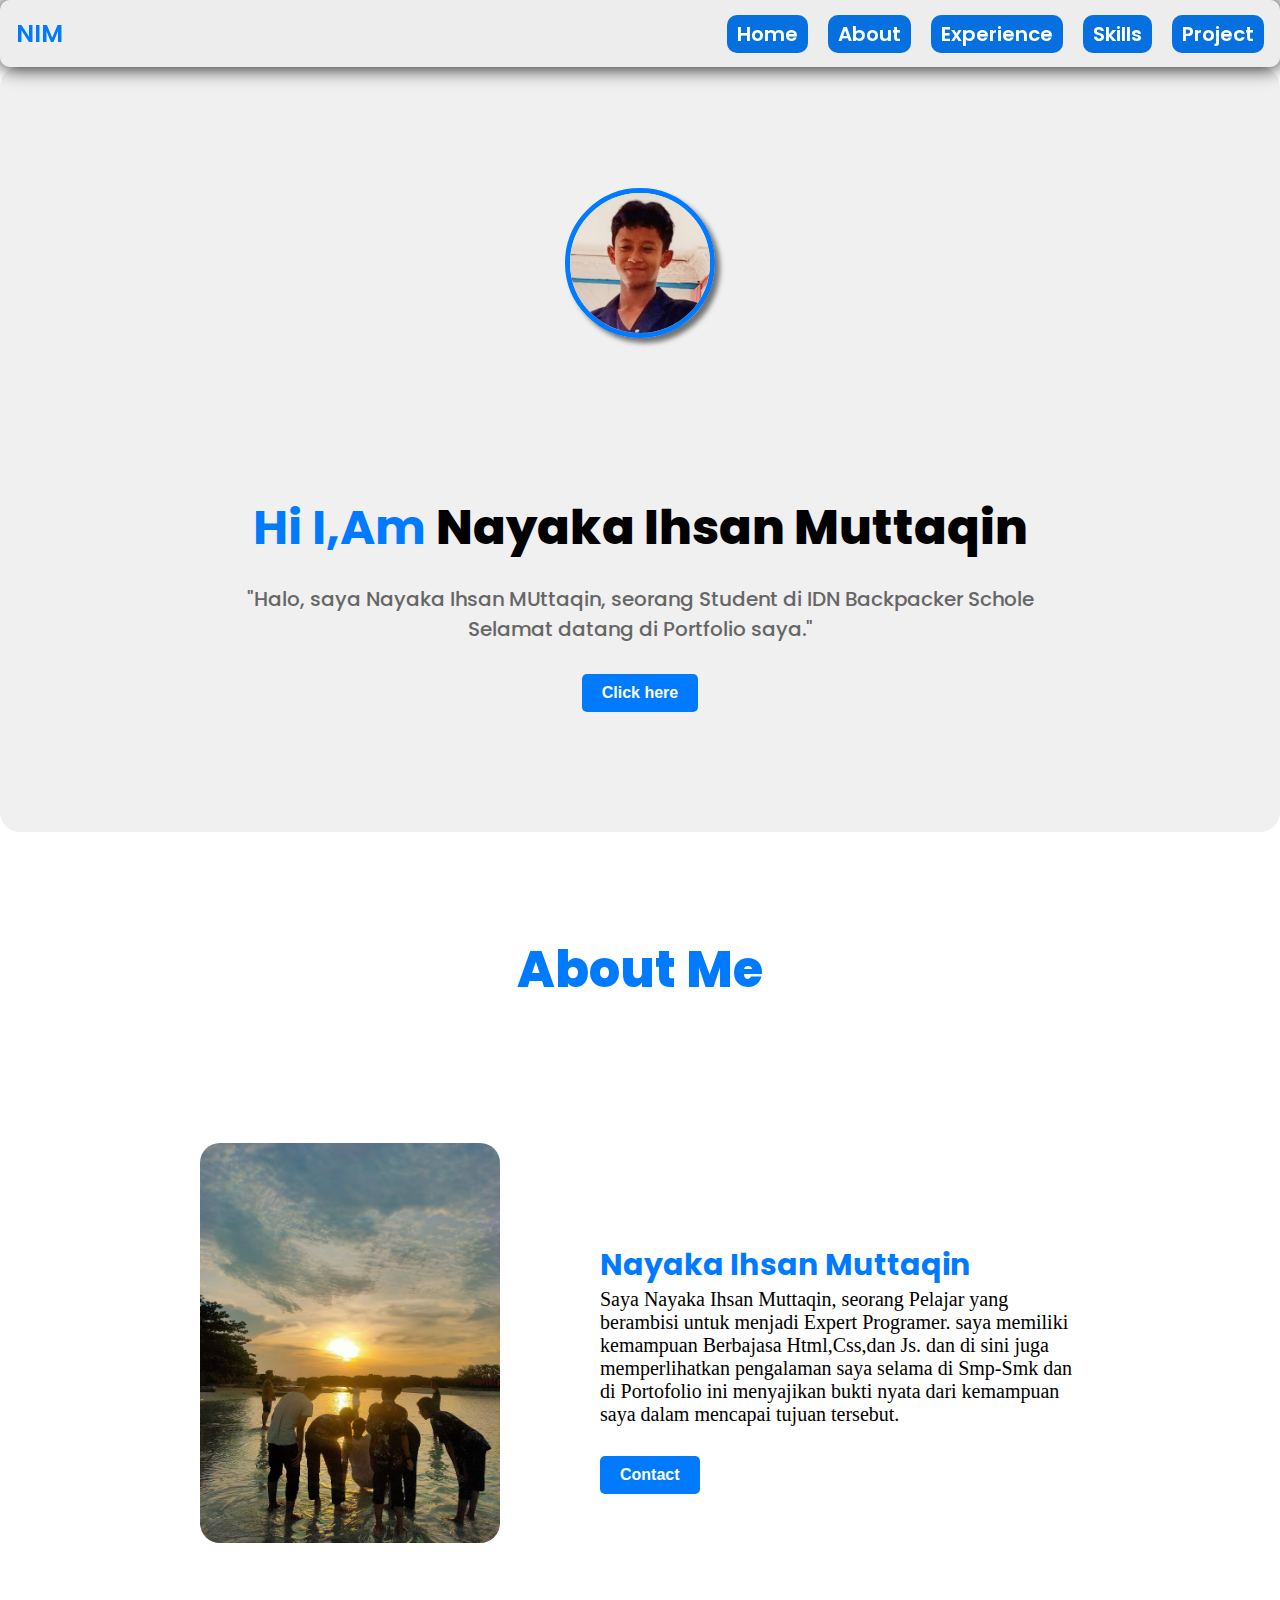
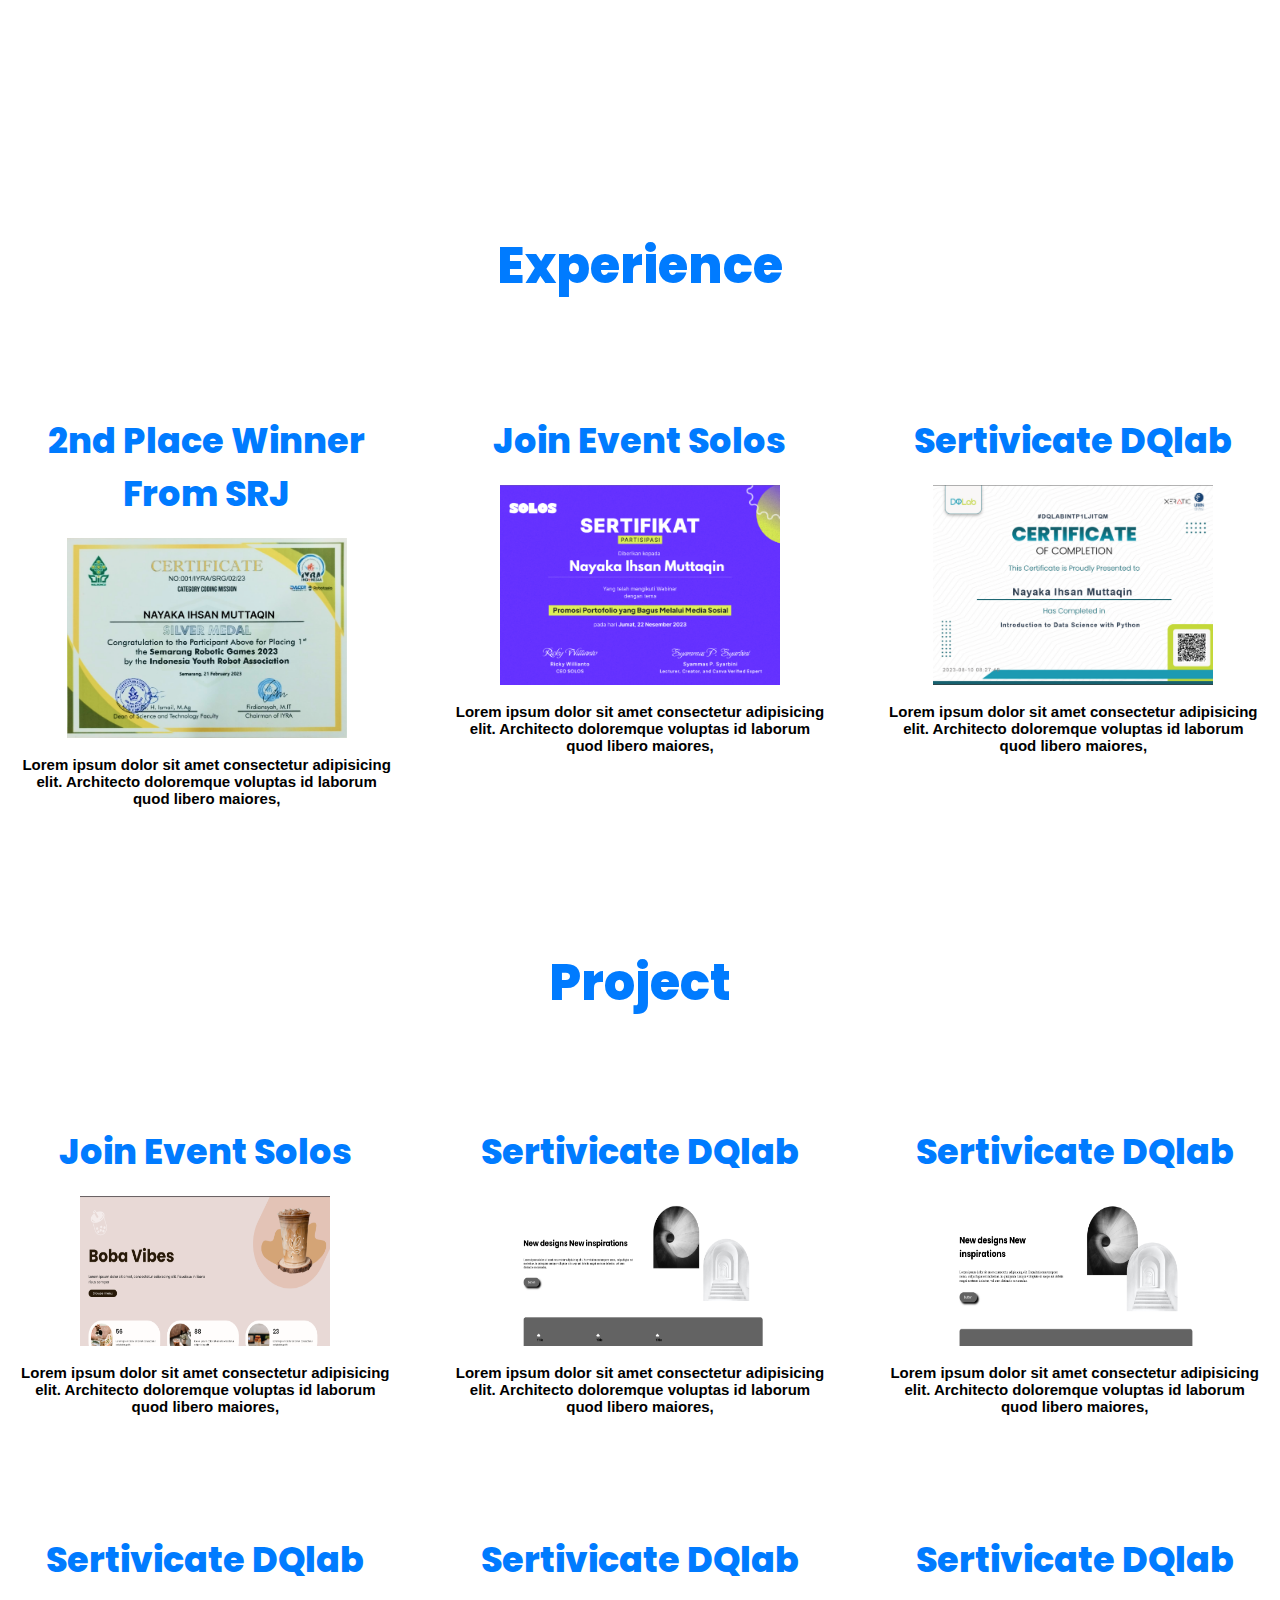
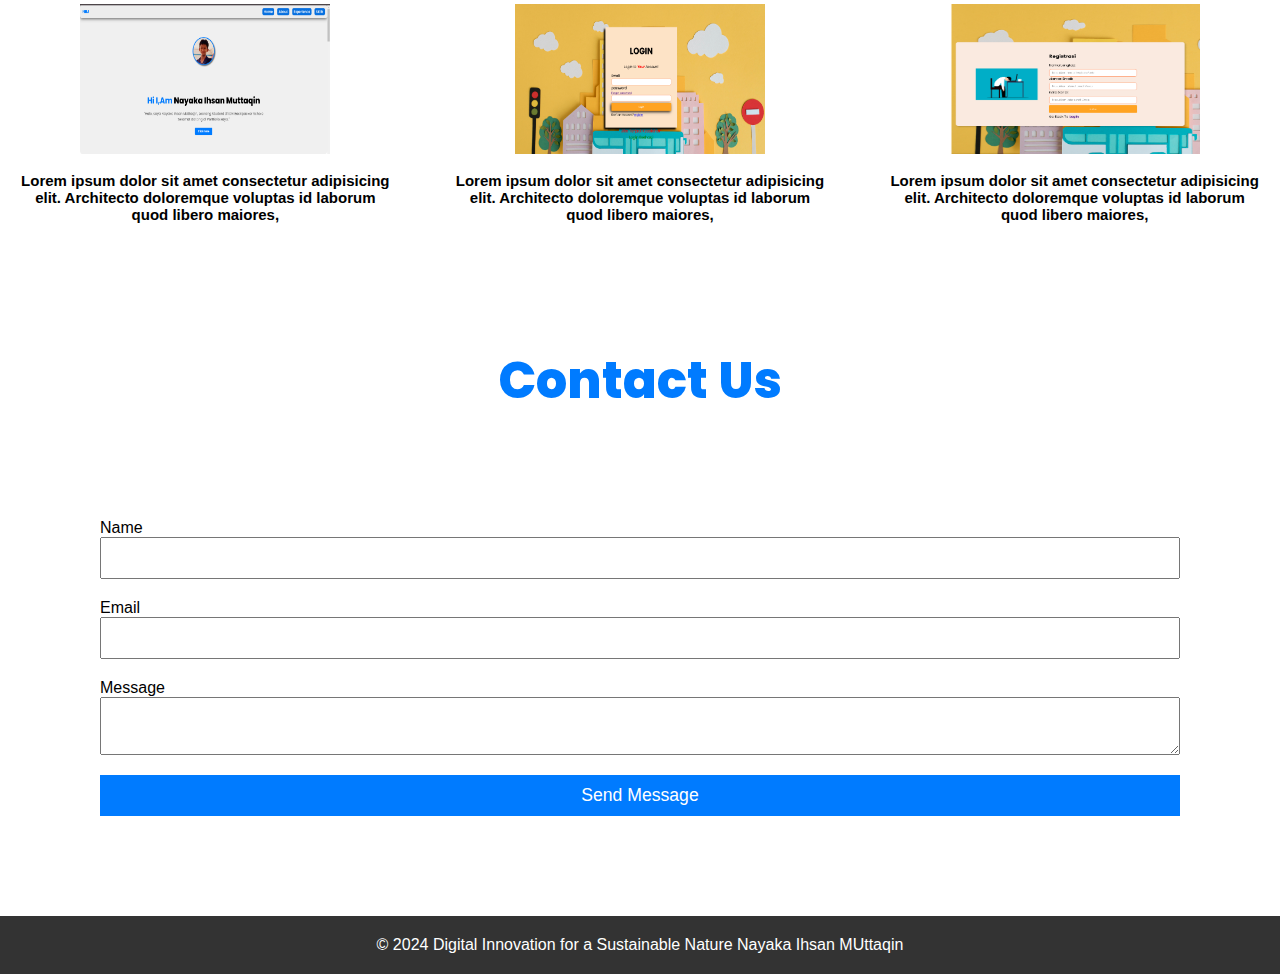
<file: index.html>
<!DOCTYPE html>
<html lang="en">
  <head>
    <meta charset="UTF-8" />
    <meta name="viewport" content="width=device-width, initial-scale=1.0" />
    <title>Nayaka I.M</title>
    <link rel="stylesheet" href="style.css" />
  </head>

  <body>

    <header class="header">
      <div class="logo">
        <a href="#">NIM</a>
      </div>

      <nav class="nav">
        <ul class="nav-list">
          <li><a href="#hero">Home</a></li>
          <li><a href="#about">About</a></li>
          <li><a href="#experience">Experience</a></li>
          <li><a href="#skills">Skills</a></li>
          <li><a href="#project">Project</a></li>
        </ul>
      </nav>
    </header>

    <section class="hero" id="hero">
      <div class="hero-image">
        <img src="Mask group (4).png" alt="gambar muka" />

        <div class="hero-contain">
          <h1><b>Hi I,Am </b>Nayaka Ihsan Muttaqin</h1>
          <p>
            "Halo, saya Nayaka Ihsan MUttaqin, seorang Student di IDN Backpacker
            Schole <br />Selamat datang di Portfolio saya."
          </p>
          <button>Click here</button>
        </div>
      </div>
    </section>

    <h1>About Me</h1>
    <section class="about" id="about">
      <img src="abaut.jpg" alt="About Image" />
      <div class="about-text">
        <h2>Nayaka Ihsan Muttaqin</h2>
        <p>
          Saya Nayaka Ihsan Muttaqin, seorang Pelajar yang berambisi untuk
          menjadi Expert Programer. saya memiliki kemampuan Berbajasa
          Html,Css,dan Js. dan di sini juga memperlihatkan pengalaman saya
          selama di Smp-Smk dan di Portofolio ini menyajikan bukti nyata dari
          kemampuan saya dalam mencapai tujuan tersebut.
        </p>
        <button>Contact</button>
      </div>
    </section>

    <h1>Experience</h1>
    <br><br>
      <section class="experience" id="experience">
      <div class="card">
        <h3>2nd Place Winner From SRJ</h3>
        <br>
        <img src="SRJ Sertivicate.png" alt="sertivicate SRJ" />
        <br>
        <p>
          Lorem ipsum dolor sit amet consectetur adipisicing elit. Architecto doloremque voluptas id laborum quod libero maiores, 
        </p>
        <br>
      </div>
      
      <div class="card">
        <h3>Join Event Solos</h3>
        <br>
        <img src="Solos Sertivicate.png" alt="sertivicate Solos" />
        <br>
        <p>Lorem ipsum dolor sit amet consectetur adipisicing elit. Architecto doloremque voluptas id laborum quod libero maiores, </p>
      </div>


      <div class="card">
          <h3>Sertivicate DQlab</h3>
          <br>
          <img src="DQlab Sertivicate.png" alt="sertivicate DQlab" />
          <br>
          <p>Lorem ipsum dolor sit amet consectetur adipisicing elit. Architecto doloremque voluptas id laborum quod libero maiores, </p>
       
      </div>
    </section>

   
   
   
    <h1>Project</h1>
    <section class="project" id="project">

      <div class="card-project">
        <h3>Join Event Solos</h3>
        <br>
        <img src="Screenshot 2024-09-06 110531.png" alt="sertivicate Solos" />
        <br>
        <p>Lorem ipsum dolor sit amet consectetur adipisicing elit. Architecto doloremque voluptas id laborum quod libero maiores, </p>
      </div>

      <div class="card-project">
          <h3>Sertivicate DQlab</h3>
          <br>
          <img src="Screenshot 2024-09-06 110556.png" alt="sertivicate DQlab" />
          <br>
          <p>Lorem ipsum dolor sit amet consectetur adipisicing elit. Architecto doloremque voluptas id laborum quod libero maiores, </p>
       
      </div>

      <div class="card-project">
          <h3>Sertivicate DQlab</h3>
          <br>
          <img src="Screenshot 2024-09-06 110609.png" alt="sertivicate DQlab" />
          <br>
          <p>Lorem ipsum dolor sit amet consectetur adipisicing elit. Architecto doloremque voluptas id laborum quod libero maiores, </p>
       
      </div>

      <div class="card-project">
          <h3>Sertivicate DQlab</h3>
          <br>
          <img src="Screenshot 2024-09-06 110643.png" alt="sertivicate DQlab" />
          <br>
          <p>Lorem ipsum dolor sit amet consectetur adipisicing elit. Architecto doloremque voluptas id laborum quod libero maiores, </p>
       
      </div>

      <div class="card-project">
          <h3>Sertivicate DQlab</h3>
          <br>
          <img src="Screenshot 2024-09-06 110651.png" alt="sertivicate DQlab" />
          <br>
          <p>Lorem ipsum dolor sit amet consectetur adipisicing elit. Architecto doloremque voluptas id laborum quod libero maiores, </p>
       
      </div>

      <div class="card-project">
          <h3>Sertivicate DQlab</h3>
          <br>
          <img src="Screenshot 2024-09-06 110710.png" alt="sertivicate DQlab" />
          <br>
          <p>Lorem ipsum dolor sit amet consectetur adipisicing elit. Architecto doloremque voluptas id laborum quod libero maiores, </p>
      </div>
    </div>
    </section>

  <!-- Contact Section -->
  <section id="contact">
      <div class="container">
          <h1>Contact Us</h1>
          <form id="contact-form">
              <label for="name">Name</label>
              <input type="text" id="name" name="name" required>

              <label for="email">Email</label>
              <input type="email" id="email" name="email" required>

              <label for="message">Message</label>
              <textarea id="message" name="message" required></textarea>

              <button type="submit">Send Message</button>
          </form>
      </div>
  </section>

  

  <!-- Footer -->
  <footer>
      <p>&copy; 2024 Digital Innovation for a Sustainable Nature 
        Nayaka Ihsan MUttaqin
      </p>
  </footer>
    
  </body>
</html>
</file>
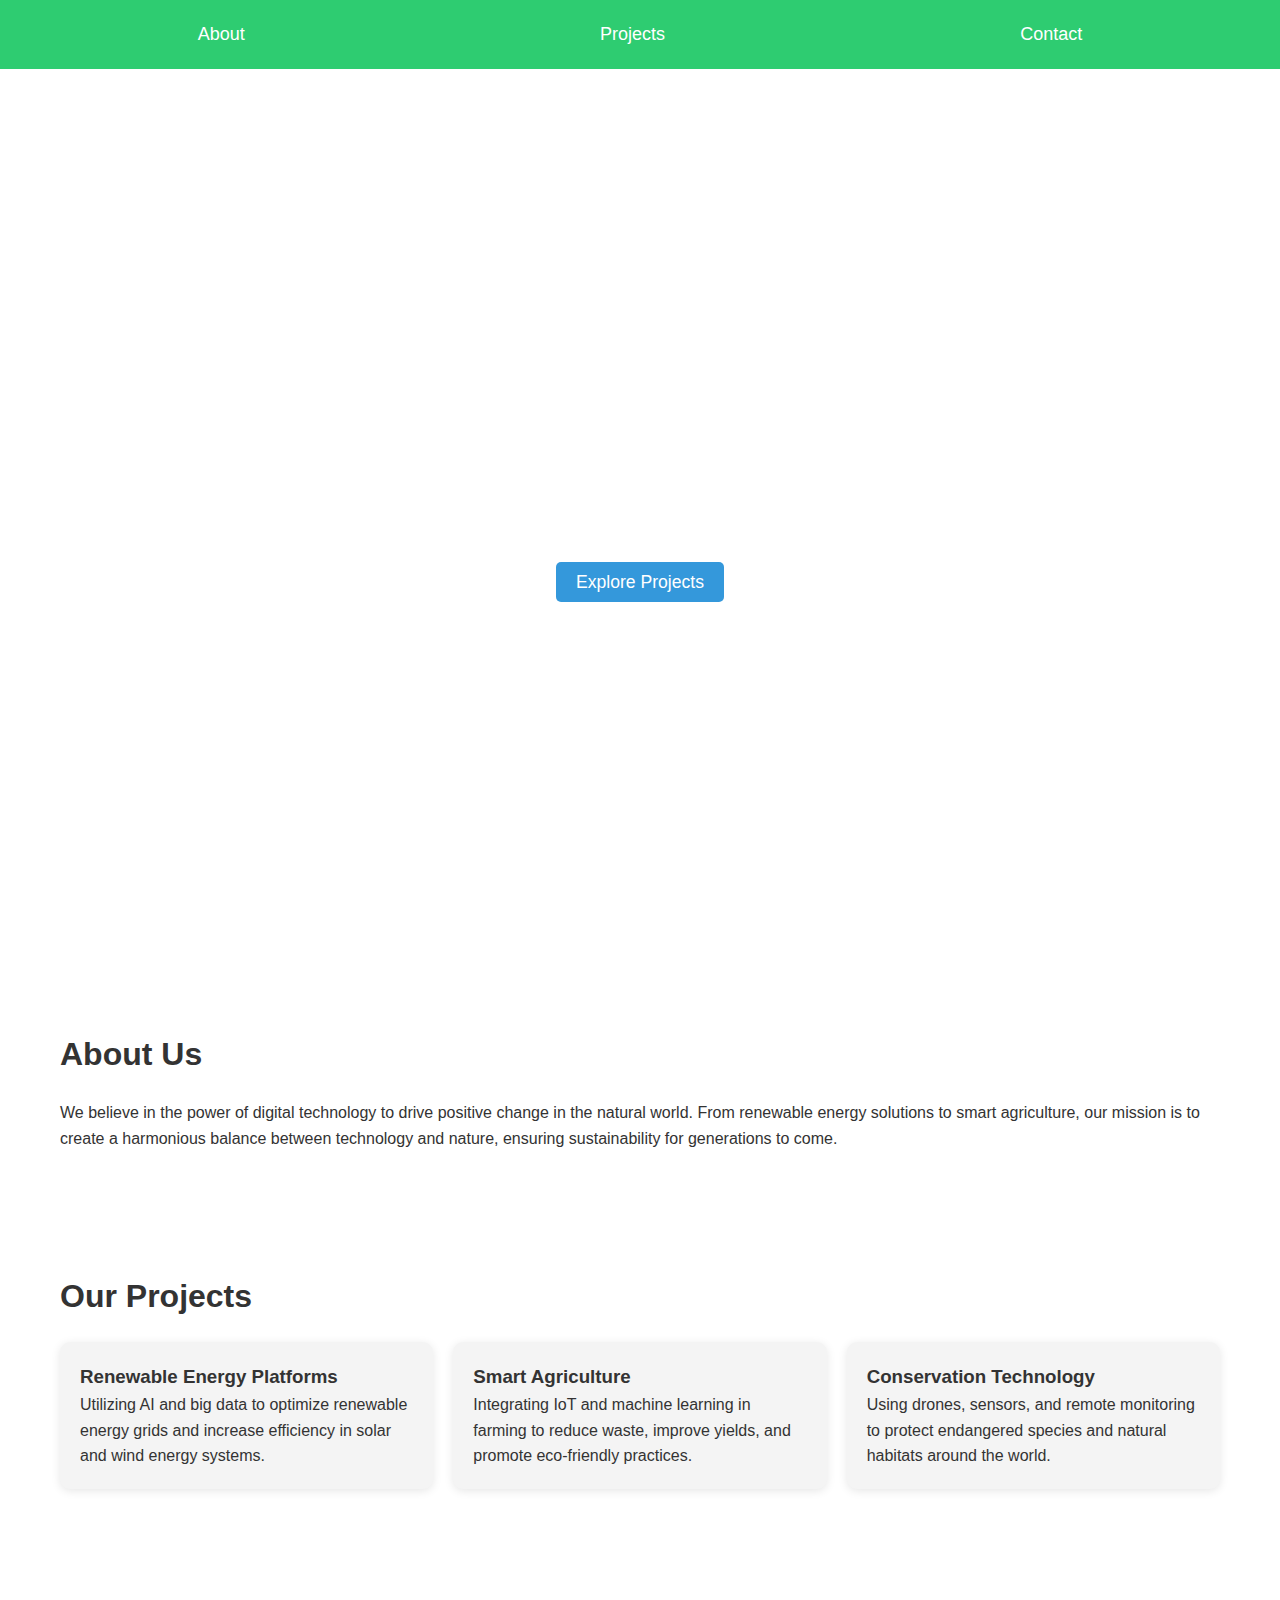
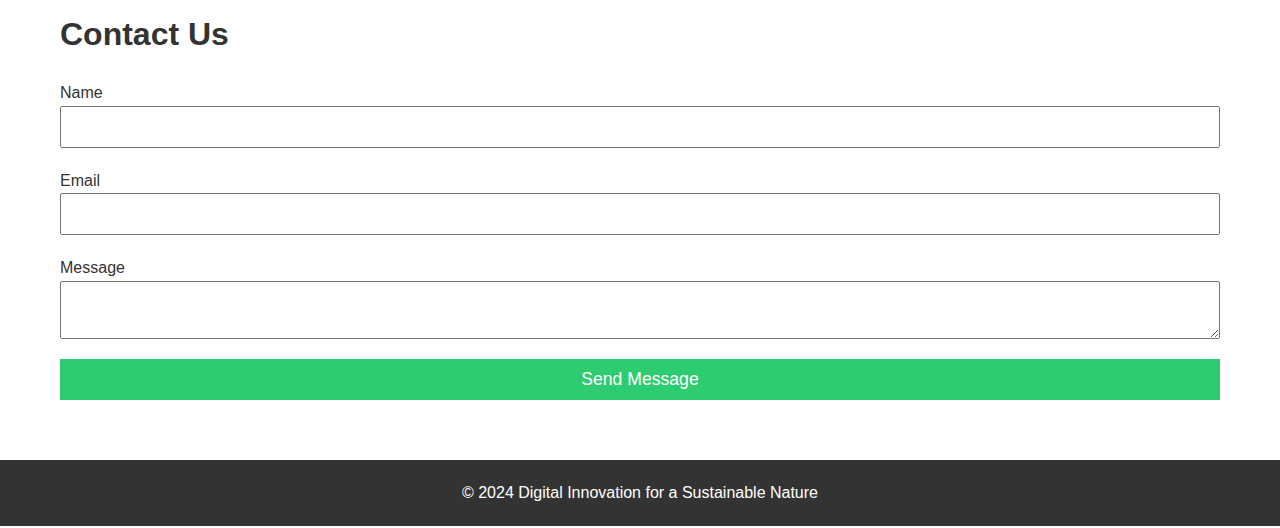
<file: 1index.html>
<!DOCTYPE html>
<html lang="en">
<head>
    <meta charset="UTF-8">
    <meta name="viewport" content="width=device-width, initial-scale=1.0">
    <title>Digital Innovation for a Sustainable Nature</title>
    <link rel="stylesheet" href="1style.css">
</head>
<body>
    <!-- Header and Navigation -->
    <header>
        <nav>
            <ul>
                <li><a href="#about">About</a></li>
                <li><a href="#projects">Projects</a></li>
                <li><a href="#contact">Contact</a></li>
            </ul>
        </nav>
    </header>

    <!-- Hero Section -->
    <section id="hero">
        <div class="hero-content">
            <h1>Digital Innovation for a Sustainable Nature</h1>
            <p>Leveraging technology to preserve our planet for future generations.</p>
            <a href="#projects" class="btn">Explore Projects</a>
        </div>
    </section>

    <!-- About Section -->
    <section id="about">
        <div class="container">
            <h2>About Us</h2>
            <p>
                We believe in the power of digital technology to drive positive change in the natural world. From renewable energy solutions to smart agriculture, our mission is to create a harmonious balance between technology and nature, ensuring sustainability for generations to come.
            </p>
        </div>
    </section>

    <!-- Projects Section -->
    <section id="projects">
        <div class="container">
            <h2>Our Projects</h2>
            <div class="project-list">
                <div class="project-item">
                    <h3>Renewable Energy Platforms</h3>
                    <p>Utilizing AI and big data to optimize renewable energy grids and increase efficiency in solar and wind energy systems.</p>
                </div>
                <div class="project-item">
                    <h3>Smart Agriculture</h3>
                    <p>Integrating IoT and machine learning in farming to reduce waste, improve yields, and promote eco-friendly practices.</p>
                </div>
                <div class="project-item">
                    <h3>Conservation Technology</h3>
                    <p>Using drones, sensors, and remote monitoring to protect endangered species and natural habitats around the world.</p>
                </div>
            </div>
        </div>
    </section>

    <!-- Contact Section -->
    <section id="contact">
        <div class="container">
            <h2>Contact Us</h2>
            <form id="contact-form">
                <label for="name">Name</label>
                <input type="text" id="name" name="name" required>

                <label for="email">Email</label>
                <input type="email" id="email" name="email" required>

                <label for="message">Message</label>
                <textarea id="message" name="message" required></textarea>

                <button type="submit">Send Message</button>
            </form>
        </div>
    </section>

    <!-- Footer -->
    <footer>
        <p>&copy; 2024 Digital Innovation for a Sustainable Nature</p>
    </footer>

    <script src="scrip.js"></script>
</body>
</html>
</file>
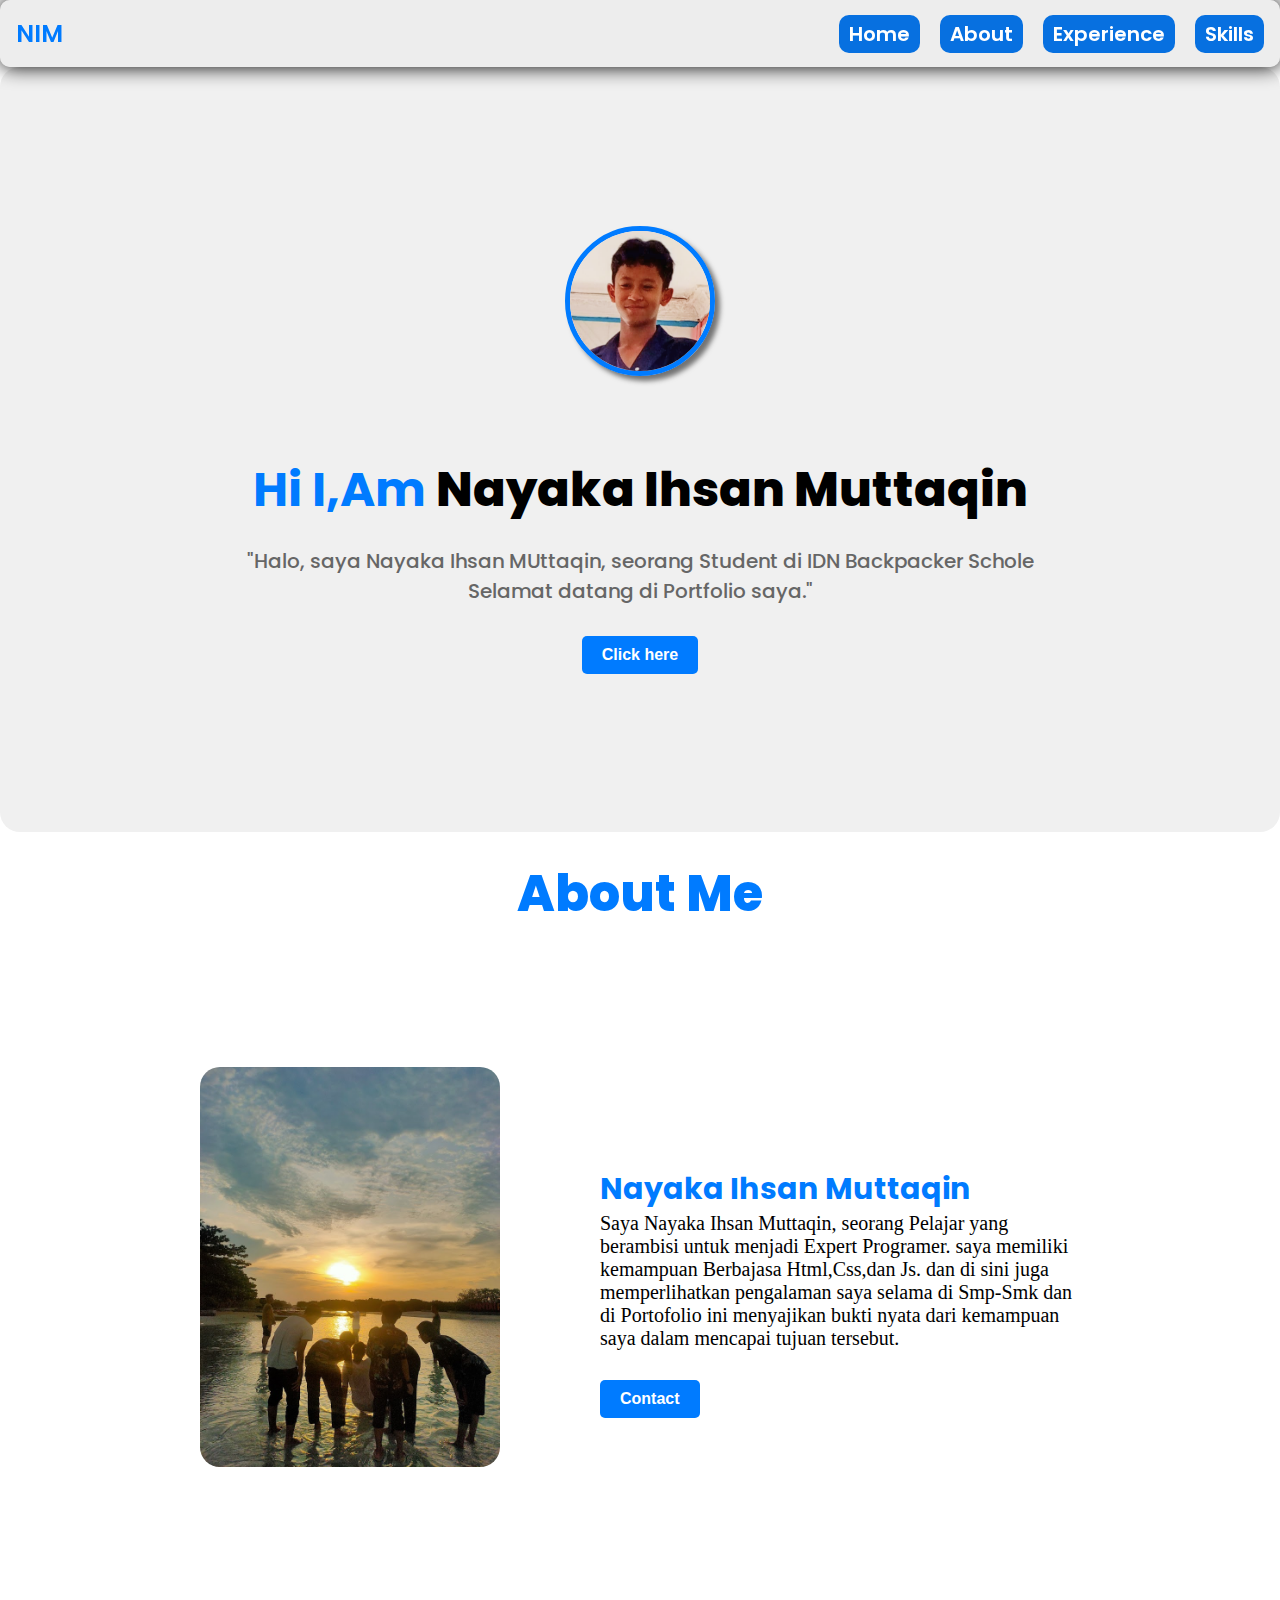
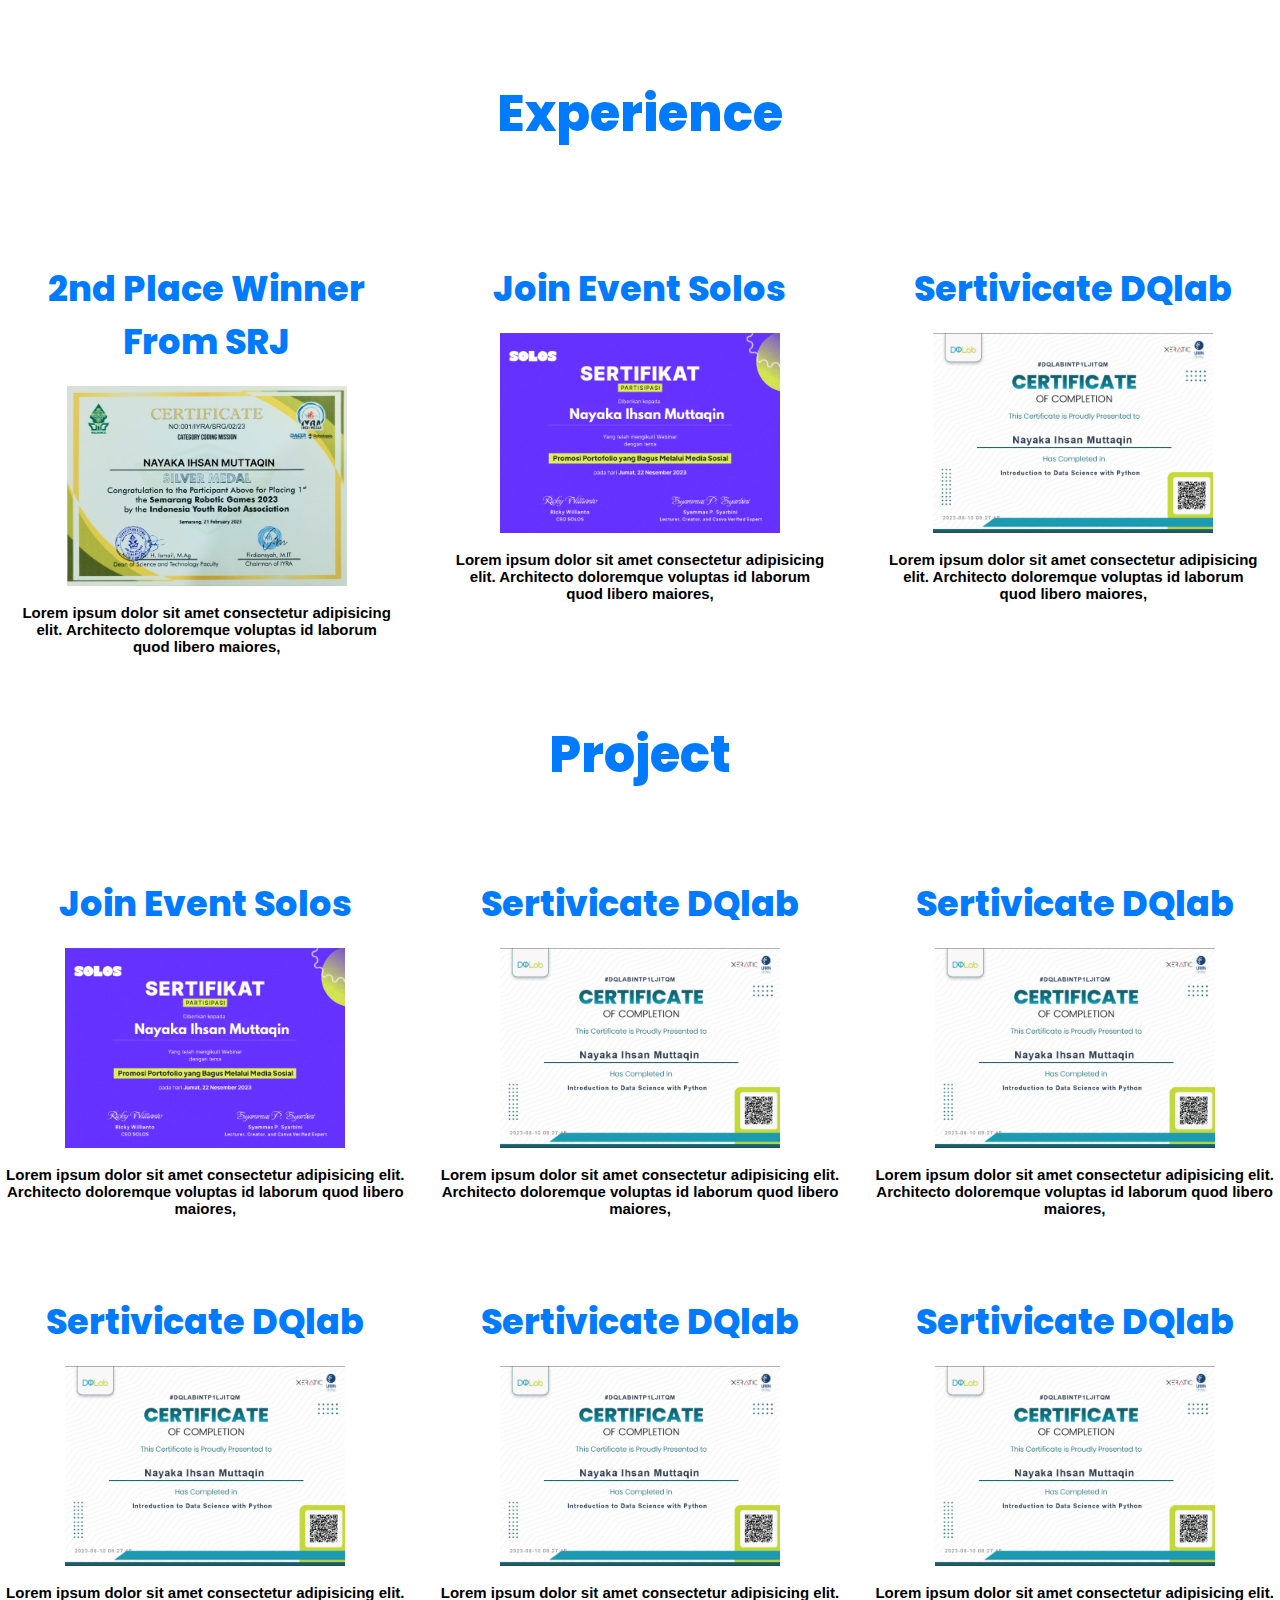
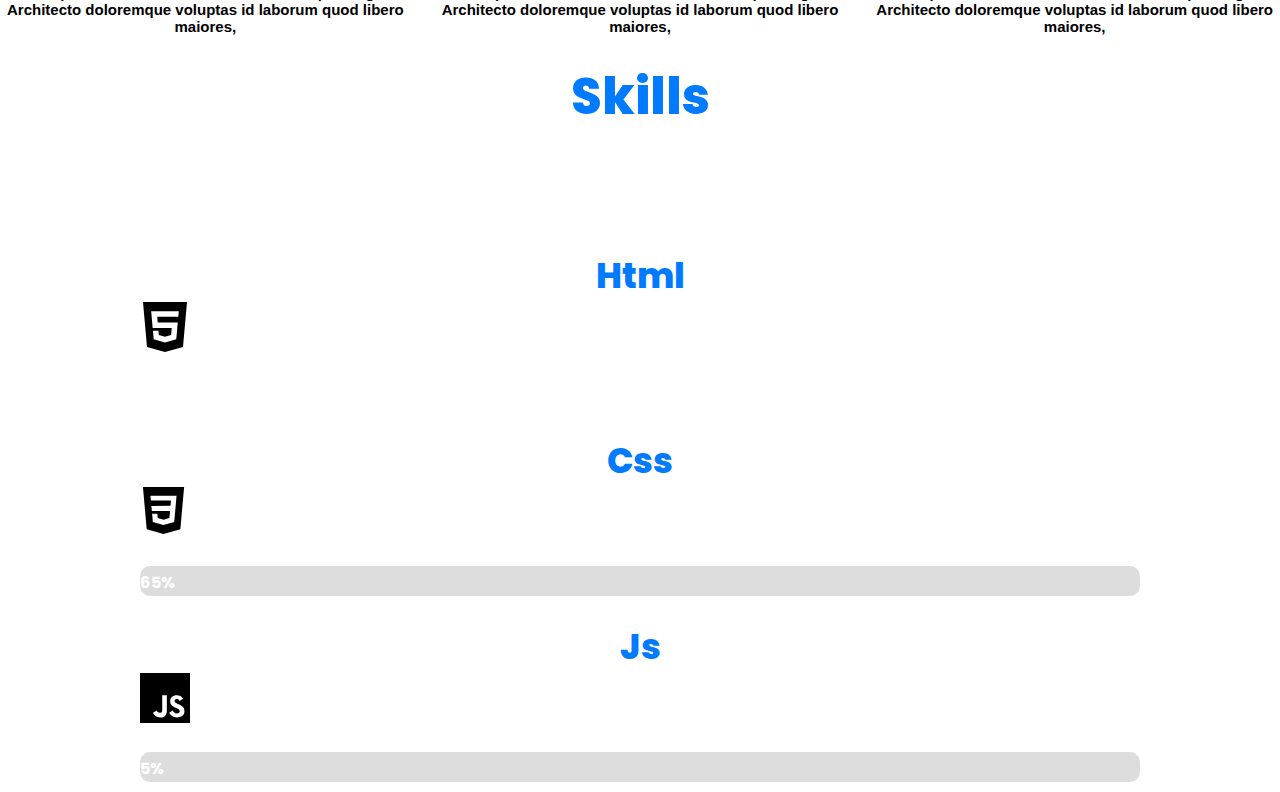
<file: bakcup.html>
<!DOCTYPE html>
<html lang="en">
  <head>
    <meta charset="UTF-8" />
    <meta name="viewport" content="width=device-width, initial-scale=1.0" />
    <title>Nayaka I.M</title>
    <link rel="stylesheet" href="backup.css" />
  </head>

  <body>

    <header class="header">
      <div class="logo">
        <a href="#">NIM</a>
      </div>

      <nav class="nav">
        <ul class="nav-list">
          <li><a href="#hero">Home</a></li>
          <li><a href="#about">About</a></li>
          <li><a href="#experience">Experience</a></li>
          <li><a href="#skills">Skills</a></li>
        </ul>
      </nav>
    </header>

    <section class="hero" id="hero">
      <div class="hero-image">
        <img src="Mask group (4).png" alt="gambar muka" />

        <div class="hero-contain">
          <h1><b>Hi I,Am </b>Nayaka Ihsan Muttaqin</h1>
          <p>
            "Halo, saya Nayaka Ihsan MUttaqin, seorang Student di IDN Backpacker
            Schole <br />Selamat datang di Portfolio saya."
          </p>
          <button>Click here</button>
        </div>
      </div>
    </section>

    <h1>About Me</h1>
    <section class="about" id="about">
      <img src="abaut.jpg" alt="About Image" />
      <div class="about-text">
        <h2>Nayaka Ihsan Muttaqin</h2>
        <p>
          Saya Nayaka Ihsan Muttaqin, seorang Pelajar yang berambisi untuk
          menjadi Expert Programer. saya memiliki kemampuan Berbajasa
          Html,Css,dan Js. dan di sini juga memperlihatkan pengalaman saya
          selama di Smp-Smk dan di Portofolio ini menyajikan bukti nyata dari
          kemampuan saya dalam mencapai tujuan tersebut.
        </p>
        <button>Contact</button>
      </div>
    </section>

    <h1>Experience</h1>
    <br><br>
      <section class="experience" id="experience">
      <div class="card">
        <h3>2nd Place Winner From SRJ</h3>
        <br>
        <img src="SRJ Sertivicate.png" alt="sertivicate SRJ" />
        <br>
        <p>
          Lorem ipsum dolor sit amet consectetur adipisicing elit. Architecto doloremque voluptas id laborum quod libero maiores, 
        </p>
        <br>
      </div>
      
      <div class="card">
        <h3>Join Event Solos</h3>
        <br>
        <img src="Solos Sertivicate.png" alt="sertivicate Solos" />
        <br>
        <p>Lorem ipsum dolor sit amet consectetur adipisicing elit. Architecto doloremque voluptas id laborum quod libero maiores, </p>
      </div>


      <div class="card">
          <h3>Sertivicate DQlab</h3>
          <br>
          <img src="DQlab Sertivicate.png" alt="sertivicate DQlab" />
          <br>
          <p>Lorem ipsum dolor sit amet consectetur adipisicing elit. Architecto doloremque voluptas id laborum quod libero maiores, </p>
       
      </div>
    </section>

   
   
   
    <h1>Project</h1>
    <section class="project" id="project">

      <div class="card">
        <h3>Join Event Solos</h3>
        <br>
        <img src="Solos Sertivicate.png" alt="sertivicate Solos" />
        <br>
        <p>Lorem ipsum dolor sit amet consectetur adipisicing elit. Architecto doloremque voluptas id laborum quod libero maiores, </p>
      </div>

      <div class="card">
          <h3>Sertivicate DQlab</h3>
          <br>
          <img src="DQlab Sertivicate.png" alt="sertivicate DQlab" />
          <br>
          <p>Lorem ipsum dolor sit amet consectetur adipisicing elit. Architecto doloremque voluptas id laborum quod libero maiores, </p>
       
      </div>

      <div class="card">
          <h3>Sertivicate DQlab</h3>
          <br>
          <img src="DQlab Sertivicate.png" alt="sertivicate DQlab" />
          <br>
          <p>Lorem ipsum dolor sit amet consectetur adipisicing elit. Architecto doloremque voluptas id laborum quod libero maiores, </p>
       
      </div>

      <div class="card">
          <h3>Sertivicate DQlab</h3>
          <br>
          <img src="DQlab Sertivicate.png" alt="sertivicate DQlab" />
          <br>
          <p>Lorem ipsum dolor sit amet consectetur adipisicing elit. Architecto doloremque voluptas id laborum quod libero maiores, </p>
       
      </div>

      <div class="card">
          <h3>Sertivicate DQlab</h3>
          <br>
          <img src="DQlab Sertivicate.png" alt="sertivicate DQlab" />
          <br>
          <p>Lorem ipsum dolor sit amet consectetur adipisicing elit. Architecto doloremque voluptas id laborum quod libero maiores, </p>
       
      </div>

      <div class="card">
          <h3>Sertivicate DQlab</h3>
          <br>
          <img src="DQlab Sertivicate.png" alt="sertivicate DQlab" />
          <br>
          <p>Lorem ipsum dolor sit amet consectetur adipisicing elit. Architecto doloremque voluptas id laborum quod libero maiores, </p>
      </div>
    </div>
    </section>


    <h1>Skills</h1>
    <section class="skills" id="skills">
      <div class="skill">

        <div class="progress-bar-container">
          <h3>Html</h3>
          <svg
            xmlns="http://www.w3.org/2000/svg"
            width="24"
            height="24"
            viewBox="0 0 24 24"
            fill="none"
          >
            <path
              d="M1.4397 0.0234375L3.36176 21.5821L11.987 23.9764L20.6362 21.5788L22.5604 0.0234375H1.4397ZM18.551 5.13961L18.4307 6.48005L18.3778 7.07447H18.369H12H11.9908H8.25959L8.50123 9.78202H11.9908H12H17.4245H18.1371L18.0725 10.492L17.4512 17.4532L17.4114 17.8996L12 19.3994V19.3999L11.9879 19.4033L6.57162 17.8996L6.20117 13.7481H7.42451H8.85542L9.04367 15.8568L11.9884 16.6521L11.9908 16.6514V16.6511L14.94 15.8553L15.2466 12.426H12H11.9908H6.08304L5.43321 5.13961L5.36988 4.43034H11.9908H12H18.6143L18.551 5.13961Z"
              fill="black"
            />
          </svg>
          <div class="proagress-bar">
            <div class="progress-value" id="progress1"><p>95%</p></div>
          </div>
          <h3>Css</h3>
          <svg xmlns="http://www.w3.org/2000/svg" xml:space="preserve" 
           width="30"
           height="30"
           viewBox="0 0 17 17" id="css">
            <path d="m1 0 1.275 14.4L8 16l5.723-1.599L15 0H1zm11.274 4.709-.161 1.809-.485 5.424L8 12.944l-.002.001-3.625-1.004-.254-2.836h1.776l.132 1.472 1.971.532.002-.002 1.973-.532.269-2.451-6.208.017-.176-1.677 6.533-.076.132-1.795-6.84.019-.115-1.668h8.864l-.158 1.765z"></path>
           </svg>
          <div class="progress-bar">
            <div class="progress-value" id="progress2"><p>65%</p></div>
          </div>
          <h3>Js</h3>
          <svg xmlns="http://www.w3.org/2000/svg" width="26" height="26" viewBox="0 0 56 56" fill="FFFF00">
            <path d="M0 56V0H56V56H0Z" fill="black"/>
            <path d="M36.6147 41.9176C37.6912 43.666 38.861 45.3414 41.339 45.3414C43.4203 45.3414 44.5123 44.3069 44.5123 42.8758C44.5123 41.1631 43.383 40.5549 41.0932 39.5578L39.8378 39.0227C36.215 37.4858 33.8054 35.56 33.8054 31.4923C33.8054 27.7434 36.6754 24.8905 41.1601 24.8905C44.3536 24.8905 46.6481 25.9965 48.3032 28.8929L44.3925 31.3927C43.5323 29.8558 42.6021 29.2507 41.1601 29.2507C39.6885 29.2507 38.7567 30.1794 38.7567 31.3927C38.7567 32.8922 39.6901 33.4989 41.8445 34.4276L43.0998 34.9627C47.3698 36.7811 49.7778 38.6385 49.7778 42.8136C49.7778 47.3122 46.225 49.7778 41.4556 49.7778C36.7905 49.7778 34.1414 47.4367 32.6667 44.5387L36.6147 41.9176ZM18.5921 42.0451C19.3792 43.4545 20.5754 44.5387 22.2958 44.5387C23.9416 44.5387 24.889 43.8885 24.889 41.3607V24.8889H30.0736V42.1571C30.0736 47.3947 27.0356 49.7778 22.5992 49.7778C18.5905 49.7778 15.6972 47.0618 14.5181 44.5387L18.5921 42.0451Z" fill="white"/>
            </svg>
          <div class="progress-bar">
              <div class="progress-value" id="progress3"><p>5%</p></div>
          </div>
       </div>
      </div>
    </section>

    <script>
          const progressBars = document.querySelectorAll('.progress-value');
        let progressValues = [0, 0, 0]; // Nilai awal untuk masing-masing progress bar

        function updateProgressBars() {
            progressBars.forEach((bar, index) => {
                bar.style.width = progressValues[index] + '%';
            });
        }

        updateProgressBars(); // Panggil fungsi untuk menginisialisasi progress bar

        // Contoh pembaruan nilai secara acak (bisa diganti dengan logika yang sesuai)
        setInterval(() => {
            progressValues[0] = 80;
            progressValues[1] = 40;
            progressValues[2] = 10;
            updateProgressBars();
        }, 1000);
    </script>
    
  </body>
</html>
</file>
<file: style.css>
@import url('https://fonts.googleapis.com/css2?family=Barlow+Condensed:ital,wght@0,100;0,200;0,300;0,400;0,500;0,600;0,700;0,800;0,900;1,100;1,200;1,300;1,400;1,500;1,600;1,700;1,800;1,900&family=Poppins:ital,wght@0,100;0,200;0,300;0,400;0,500;0,600;0,700;0,800;0,900;1,100;1,200;1,300;1,400;1,500;1,600;1,700;1,800;1,900&family=Teko:wght@300&display=swap');


*{
    margin: 0;
    padding: 0;
    box-sizing: border-box;
}

html, body {
    scroll-behavior: smooth;
    height: 100%;
    width: 100%;
    font-family: Arial, sans-serif;
}

.header {
    display:flex;
    justify-content: space-between;
    align-items: center;
    padding: 16px;
    position: sticky;
    top: 0;
    background-color: rgba(219, 219, 219, 0.5);
    backdrop-filter: blur(3px);
    border-radius: 10px ;
    box-shadow: 0.5px 0.1px 20px ;
    z-index: 1;
}

.logo a {
    color: #007bff;
    text-decoration: none;
    font-family: "Poppins";
    font-size: 1.5rem;
    font-weight: 600;
}

.nav {
    display: flex;
}

.nav-list {
    display: flex;
    list-style: none;
}

.nav-list li {
    margin-left: 20px;
}

.nav-list li a {
    color: #ffffff;
    text-decoration: none;
    font-family: "Poppins";
    font-weight: 600;
    font-size: 20px;
    background-color: #0770e0;
    border-radius: 10px 10px;
    padding-left: 10px;
    padding-right: 10px;
    padding-top: 5px;
    padding-bottom: 5px;
    position: relative;
    transition: color 0.3s ease-in-out;
}



.nav-list li a:hover {
    color: #9d9d9d;
    background-color: #0453a6;
}

.nav-list li a::after {
    content: '';
    display: block;
    width: 0;
    height: 2px;
    background: #0770e0;
    transition: width 0.3s ease-in-out;
    position: absolute;
    bottom: -5px;
    left: 0;
}

.nav-list li a:hover::after {
    width: 100%;
}


.hero {
    height: 85%; 
    width: 100%; 
    background-color: #f0f0f0; 
    display: flex; 
    border-radius: 20px;
    flex-direction: column; 
    justify-content: center; 
    align-items: center; 
    text-align: center; 
}

.hero-image img{
    width: 150px; 
    height: 150px; 
    border-radius: 50%; 
    border: 5px solid #007bff;
    object-fit: cover; 
    margin-bottom: 50px;
    align-items: center;
    box-shadow:5px 5px 5px rgb(115, 115, 115);
}

 
html, body {
    height: 100%;
    width: 100%;
    font-family: Arial, sans-serif;
}

.hero {
    height: 85%; 
    width: 100%; 
    background-color: #f0f0f0; 
    display: flex; 
    border-radius: 20px;
    flex-direction: column; 
    justify-content: center; 
    align-items: center; 
    text-align: center; 
}

h1{
    color: #007bff;
    font-family: "Poppins";
    font-weight: 800;
    text-align: center;
    font-size: 50px;
    margin-top: 100px;
}

h3{
    color: #007bff;
    font-family: "Poppins";
    font-weight: 800;
    text-align: center;
    font-size: 35px;
    margin-top: 24px;
}

.hero b{
    color: #007bff;
    font-family: "Poppins";
    font-weight: 700;
}

.hero h1 {
    font-size: 3rem;
    margin-bottom: 20px;
    color: black;
}

.hero p {
    font-size: 20px;
    font-family: "Poppins";
    font-weight: 500;
    color: #666;
}

.hero button {
    display: inline-block;  
    padding: 10px 20px; 
    font-size: 16px; 
    font-weight: bold; 
    color: white;  
    margin-top: 30px;
    background-color: #007BFF;  
    border: none;
    border-radius: 5px;  
    text-align: center;  
    text-decoration: none; 
    cursor: pointer;  
    transition: background-color 0.3s ease, transform 0.3s ease;  
}

.hero button:hover {
    background-color: #0056b3;  
    transform: scale(1.05);  
}

.hero button:active {
    transform: scale(0.95);  
}


.about{
    height: 80%; 
    width: 100%; 
    background-color: #ffffff;
    display: flex;
    display: flex;
  justify-content: center;
  align-items: center;


}

.about img {
    width: 300px;
    height: 400px;
    border-radius: 20px ;
    margin-bottom: 50px;
    margin-left: 200px;
    margin-right: 100px;
    object-fit: cover;
}

.about p{
    font-family: "Sora";
    margin-right: 200px;
    font-size: 20px;
}

.about h2{
    font-family: "Poppins";
    font-size: 30px;
    color: #007BFF;
    
}

.about-text{
    gap: 24px;
}

.about button {
    display: inline-block;  
    padding: 10px 20px; 
    font-size: 16px; 
    font-weight: bold; 
    color: white;  
    margin-top: 30px;
    background-color: #007BFF;  
    border: none;
    border-radius: 5px;  
    text-align: center;  
    text-decoration: none; 
    cursor: pointer;  
    transition: background-color 0.3s ease, transform 0.3s ease;  
}

.about button:hover {
    background-color: #01448b;  
    transform: scale(1.05);  
    color: rgb(255, 255, 255);
}

.about button:active {
    transform: scale(0.95);  
}

.experience {
    display: grid;
    grid-template-columns: repeat(3, 1fr);
    gap: 20px;
}
.experience .card{
    background-color: #ffffff;
    padding: 20px;
    border-radius: 8px;
}

.card{
    text-align: center;
    gap: 24px;


}

.card p{
    font-family: "Poppins" sans-serif;
    font-size: 15px;
}

.card img{
    height: 200px;
    width: 280px;
    display: block;
  margin: 0 auto;
}

.card{
    display: inline-block;  
    font-weight: bold; 
    margin-top: 30px;
    background-color: #ffffff;  
    border: none;
    border-radius: 5px;   
    cursor: pointer;  
    transition: background-color 0.3s ease, transform 0.3s ease;  
}

.card:hover {
    background-color: #01448b;  
    transform: scale(1.05);  
    color: rgb(255, 255, 255);

}

.card:active {
    transform: scale(0.95);  
}

.skills{
    display: flex;
    justify-content: center;
    align-items: center;
    height: 30%;
    margin-top: 100px;
}

.skills svg{
    height: 50px;
    width: 50px;
    margin-bottom: 25px;
}
.progress-bar-container {

    width: 1000px; /* Atur lebar keseluruhan container */
    margin-top: 300px;
    position: relative;
}


.progress-bar {
    
    height: 30px;
    background-color: #ddd;
    border-radius: 10px;
    margin-bottom: 10px;
    position: relative;
    
}
.progress-value {
    height: 100%;
    background-color: #0099ff;
    border-radius: 100px;
    transition: width 0.5s ease-in-out;
    
}

.progress-value p{
    font-family: "Poppins";
    color: #ffffff;
    font-weight: 700;
    text-align: right;
    padding-right: 20px;
    padding-top: 4px;
    
}

.project{
    margin-top: 30px;
    display: grid;
    grid-template-columns: repeat(3, 1fr);
    gap: 24px;
}

.card-project{
    background-color: #ffffff;
    padding: 20px;
    border-radius: 8px;
}

.card-project{
    text-align: center;
    gap: 24px;


}

.card-project p{
    font-family: "Poppins" sans-serif;
    font-size: 15px;
}

.card-project img{
    height: 150px;
    width: 250px;
    display: block;
  margin: 0 auto;
}

.card-project{
    display: inline-block;  
    font-weight: bold; 
    margin-top: 30px;
    background-color: #ffffff;  
    border: none;
    border-radius: 5px;   
    cursor: pointer;  
    transition: background-color 0.3s ease, transform 0.3s ease;  
}

.card-project:hover {
    background-color: #01448b;  
    transform: scale(1.05);  
    color: rgb(255, 255, 255);

}

.card-project:active {
    transform: scale(0.95);  
}

#contact-form {
    display: flex;
    flex-direction: column;
    padding: 100px;
}

#contact-form input, #contact-form textarea {
    margin-bottom: 20px;
    padding: 10px;
    font-size: 1rem;
}

#contact-form button {
    background: #007bff;
    color: white;
    padding: 10px;
    border: none;
    cursor: pointer;
    font-size: 1.1rem;
}

#contact-form button:hover {
    background: #0453a6;
}

/* Footer */
footer {
    background: #333;
    color: white;
    text-align: center;
    padding: 20px 0;
}

@media (max-width: 768px) {
    .header {
        display: none;

    }

    .nav-list {
        flex-direction: column;
        padding: 10px;
    }

    .nav-list li {
        margin-left: 0;
        margin-bottom: 10px;
    }

    .about {
        flex-direction: column;
        text-align: center;
    }
    .about p{

        font-family: "Sora";
        margin-right: 0;
        gap: 24PX;
        font-size: 20px;
    }

    .about img {
        margin: 0 auto 20px;
    }

    .experience {
        grid-template-columns: 1fr;
        gap: 10px;
    }

    .project {
        grid-template-columns: 1fr;
        gap: 10px;
    }
}

@media (max-width: 480px) {
    h1 {
        font-size: 2rem;
    }

    .nav-list li a {
        font-size: 16px;
        padding: 8px 10px;
    }

    .hero-image img {
        width: 100px;
        height: 100px;
    }

    .about img {
        width: 100%;
    }


    .hero h1 {
        font-size: 2rem;
    }

    .experience, .project {
        grid-template-columns: 1fr;
    }
}
</file>
<file: 1style.css>
/* Global Styles */
* {
    margin: 0;
    padding: 0;
    box-sizing: border-box;
}

body {
    font-family: Arial, sans-serif;
    line-height: 1.6;
    color: #333;
}

/* Navigation */
header {
    background: #2ecc71;
    padding: 20px;
}

nav ul {
    list-style: none;
    display: flex;
    justify-content: space-around;
}

nav a {
    color: white;
    text-decoration: none;
    font-size: 18px;
}

/* Hero Section */
#hero {
    background: url('https://example.com/hero-image.jpg') no-repeat center center/cover;
    height: 100vh;
    display: flex;
    justify-content: center;
    align-items: center;
    text-align: center;
}

.hero-content h1 {
    font-size: 3rem;
    color: white;
}

.hero-content p {
    font-size: 1.2rem;
    color: #fff;
    margin-bottom: 20px;
}

.btn {
    background: #3498db;
    color: white;
    padding: 10px 20px;
    text-decoration: none;
    border-radius: 5px;
    font-size: 1.1rem;
}

/* Section Styling */
section {
    padding: 60px 20px;
}

.container {
    max-width: 1200px;
    margin: 0 auto;
    padding: 0 20px;
}

h2 {
    font-size: 2rem;
    margin-bottom: 20px;
}

/* Projects Section */
.project-list {
    display: grid;
    grid-template-columns: repeat(auto-fit, minmax(300px, 1fr));
    gap: 20px;
}

.project-item {
    background: #f4f4f4;
    padding: 20px;
    border-radius: 10px;
    box-shadow: 0 2px 10px rgba(0, 0, 0, 0.1);
}

/* Contact Section */
#contact-form {
    display: flex;
    flex-direction: column;
}

#contact-form input, #contact-form textarea {
    margin-bottom: 20px;
    padding: 10px;
    font-size: 1rem;
}

#contact-form button {
    background: #2ecc71;
    color: white;
    padding: 10px;
    border: none;
    cursor: pointer;
    font-size: 1.1rem;
}

#contact-form button:hover {
    background: #27ae60;
}

/* Footer */
footer {
    background: #333;
    color: white;
    text-align: center;
    padding: 20px 0;
}
</file>
<file: backup.css>
@import url('https://fonts.googleapis.com/css2?family=Barlow+Condensed:ital,wght@0,100;0,200;0,300;0,400;0,500;0,600;0,700;0,800;0,900;1,100;1,200;1,300;1,400;1,500;1,600;1,700;1,800;1,900&family=Poppins:ital,wght@0,100;0,200;0,300;0,400;0,500;0,600;0,700;0,800;0,900;1,100;1,200;1,300;1,400;1,500;1,600;1,700;1,800;1,900&family=Teko:wght@300&display=swap');


*{
    margin: 0;
    padding: 0;
    box-sizing: border-box;
}

html, body {
    height: 100%;
    width: 100%;
    font-family: Arial, sans-serif;
}

.header {
    display:flex;
    justify-content: space-between;
    align-items: center;
    padding: 16px;
    position: sticky;
    top: 0;
    background-color: rgba(219, 219, 219, 0.5);
    backdrop-filter: blur(3px);
    border-radius: 10px ;
    box-shadow: 0.5px 0.1px 20px ;
    z-index: 1;
}

.logo a {
    color: #007bff;
    text-decoration: none;
    font-family: "Poppins";
    font-size: 1.5rem;
    font-weight: 600;
}

.nav {
    display: flex;
}

.nav-list {
    display: flex;
    list-style: none;
}

.nav-list li {
    margin-left: 20px;
}

.nav-list li a {
    color: #ffffff;
    text-decoration: none;
    font-family: "Poppins";
    font-weight: 600;
    font-size: 20px;
    background-color: #0770e0;
    border-radius: 10px 10px;
    padding-left: 10px;
    padding-right: 10px;
    padding-top: 5px;
    padding-bottom: 5px;
    position: relative;
    transition: color 0.3s ease-in-out;
}



.nav-list li a:hover {
    color: #9d9d9d;
    background-color: #0453a6;
}

.nav-list li a::after {
    content: '';
    display: block;
    width: 0;
    height: 2px;
    background: #0770e0;
    transition: width 0.3s ease-in-out;
    position: absolute;
    bottom: -5px;
    left: 0;
}

.nav-list li a:hover::after {
    width: 100%;
}


.hero {
    height: 85%; 
    width: 100%; 
    background-color: #f0f0f0; 
    display: flex; 
    border-radius: 20px;
    flex-direction: column; 
    justify-content: center; 
    align-items: center; 
    text-align: center; 
}

.hero-image img{
    width: 150px; 
    height: 150px; 
    border-radius: 50%; 
    border: 5px solid #007bff;
    object-fit: cover; 
    margin-bottom: 50px;
    align-items: center;
    box-shadow:5px 5px 5px rgb(115, 115, 115);
}

 
html, body {
    height: 100%;
    width: 100%;
    font-family: Arial, sans-serif;
}

.hero {
    height: 85%; 
    width: 100%; 
    background-color: #f0f0f0; 
    display: flex; 
    border-radius: 20px;
    flex-direction: column; 
    justify-content: center; 
    align-items: center; 
    text-align: center; 
}

h1{
    color: #007bff;
    font-family: "Poppins";
    font-weight: 800;
    text-align: center;
    font-size: 50px;
    margin-top: 24px;
}

h3{
    color: #007bff;
    font-family: "Poppins";
    font-weight: 800;
    text-align: center;
    font-size: 35px;
    margin-top: 24px;
}

.hero b{
    color: #007bff;
    font-family: "Poppins";
    font-weight: 700;
}

.hero h1 {
    font-size: 3rem;
    margin-bottom: 20px;
    color: black;
}

.hero p {
    font-size: 20px;
    font-family: "Poppins";
    font-weight: 500;
    color: #666;
}

.hero button {
    display: inline-block;  
    padding: 10px 20px; 
    font-size: 16px; 
    font-weight: bold; 
    color: white;  
    margin-top: 30px;
    background-color: #007BFF;  
    border: none;
    border-radius: 5px;  
    text-align: center;  
    text-decoration: none; 
    cursor: pointer;  
    transition: background-color 0.3s ease, transform 0.3s ease;  
}

.hero button:hover {
    background-color: #0056b3;  
    transform: scale(1.05);  
}

.hero button:active {
    transform: scale(0.95);  
}


.about{
    height: 80%; 
    width: 100%; 
    background-color: #ffffff;
    display: flex;
    display: flex;
  justify-content: center;
  align-items: center;


}

.about img {
    width: 300px;
    height: 400px;
    border-radius: 20px ;
    margin-bottom: 50px;
    margin-left: 200px;
    margin-right: 100px;
    object-fit: cover;
}

.about p{
    font-family: "Sora";
    margin-right: 200px;
    font-size: 20px;
}

.about h2{
    font-family: "Poppins";
    font-size: 30px;
    color: #007BFF;
    
}

.about-text{
    gap: 24px;
}

.about button {
    display: inline-block;  
    padding: 10px 20px; 
    font-size: 16px; 
    font-weight: bold; 
    color: white;  
    margin-top: 30px;
    background-color: #007BFF;  
    border: none;
    border-radius: 5px;  
    text-align: center;  
    text-decoration: none; 
    cursor: pointer;  
    transition: background-color 0.3s ease, transform 0.3s ease;  
}

.about button:hover {
    background-color: #01448b;  
    transform: scale(1.05);  
    color: rgb(255, 255, 255);
}

.about button:active {
    transform: scale(0.95);  
}

.experience {
    display: grid;
    grid-template-columns: repeat(3, 1fr);
    gap: 20px;
}
.experience .card{
    background-color: #ffffff;
    padding: 20px;
    border-radius: 8px;
}

.card{
    text-align: center;
    gap: 24px;


}

.card p{
    font-family: "Poppins" sans-serif;
    font-size: 15px;
}

.card img{
    height: 200px;
    width: 280px;
    display: block;
  margin: 0 auto;
}

.card{
    display: inline-block;  
    font-weight: bold; 
    margin-top: 30px;
    background-color: #ffffff;  
    border: none;
    border-radius: 5px;   
    cursor: pointer;  
    transition: background-color 0.3s ease, transform 0.3s ease;  
}

.card:hover {
    background-color: #01448b;  
    transform: scale(1.05);  
    color: rgb(255, 255, 255);

}

.card:active {
    transform: scale(0.95);  
}

.skills{
    display: flex;
    justify-content: center;
    align-items: center;
    height: 30%;
    margin-top: 100px;
}

.skills svg{
    height: 50px;
    width: 50px;
    margin-bottom: 25px;
}
.progress-bar-container {

    width: 1000px; /* Atur lebar keseluruhan container */
    margin-top: 300px;
    position: relative;
}


.progress-bar {
    
    height: 30px;
    background-color: #ddd;
    border-radius: 10px;
    margin-bottom: 10px;
    position: relative;
    
}
.progress-value {
    height: 100%;
    background-color: #0099ff;
    border-radius: 100px;
    transition: width 0.5s ease-in-out;
    
}

.progress-value p{
    font-family: "Poppins";
    color: #ffffff;
    font-weight: 700;
    text-align: right;
    padding-right: 20px;
    padding-top: 4px;
    
}

.project{
    margin-top: 30px;
    display: grid;
    grid-template-columns: repeat(3, 1fr);
    gap: 24px;
}
</file>
